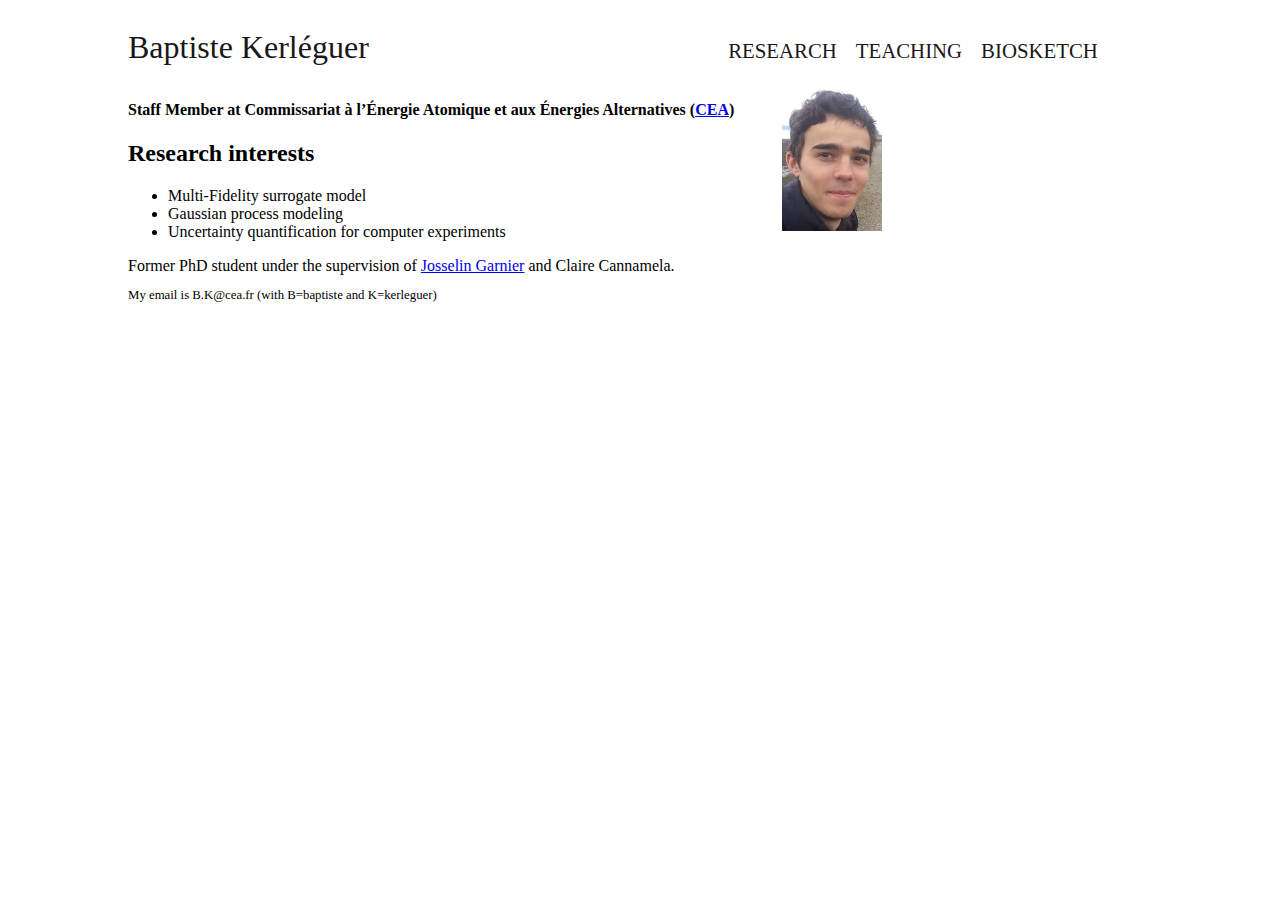
<file: index.html>
<!DOCTYPE html>
<html lang="fr">
    <head>
        <meta charset="UTF-8">
        <meta http-equiv="X-UA-Compatible" content="IE=edge">
		<link rel="stylesheet" href="style.css" />
        <title>Baptiste KERLEGUER</title>
        <meta name="description" content="">
        <meta name="viewport" content="width=device-width, initial-scale=1">
	<link rel="icon" href="https://ehbihenscoding.github.io/kerleguer/icon.PNG" />
    </head>
    <body>
		<div id="bloc_page">
		<header>
		<h1><a href="index.html">Baptiste Kerléguer</a></h1>
		<nav>
	    	<ul>
	    	    <li><a href="research.html">Research</a></li>
	    	    <li><a href="teaching.html">Teaching</a></li>
	    	    <li><a href="biosketch.html">Biosketch</a></li>
	    	</ul>
		</nav>
		</header>
		<section>
			<main>
			<h4>Staff Member at Commissariat à l’Énergie Atomique et aux Énergies Alternatives (<a href="https://www.cea.fr/">CEA</a>)</h4>
			<h2> Research interests </h2>
			<ul> 
				<li> Multi-Fidelity surrogate model </li>
				<li> Gaussian process modeling </li>
				<li> Uncertainty quantification for computer experiments </li>
			</ul>
			Former PhD student under the supervision of <A HREF="https://josselin-garnier.org/">Josselin Garnier</A> and Claire Cannamela.
			<p>My email is B.K@cea.fr (with B=baptiste and K=kerleguer)</p>
			</main>
			<aside>
				<img src="PhotoBaptiste.JPG" alt="Baptiste Kerleguer" width="100">
			</aside>
		</section>
        
        <footer>
			
        </footer>
		</div>
    </body>
</html>
</file>
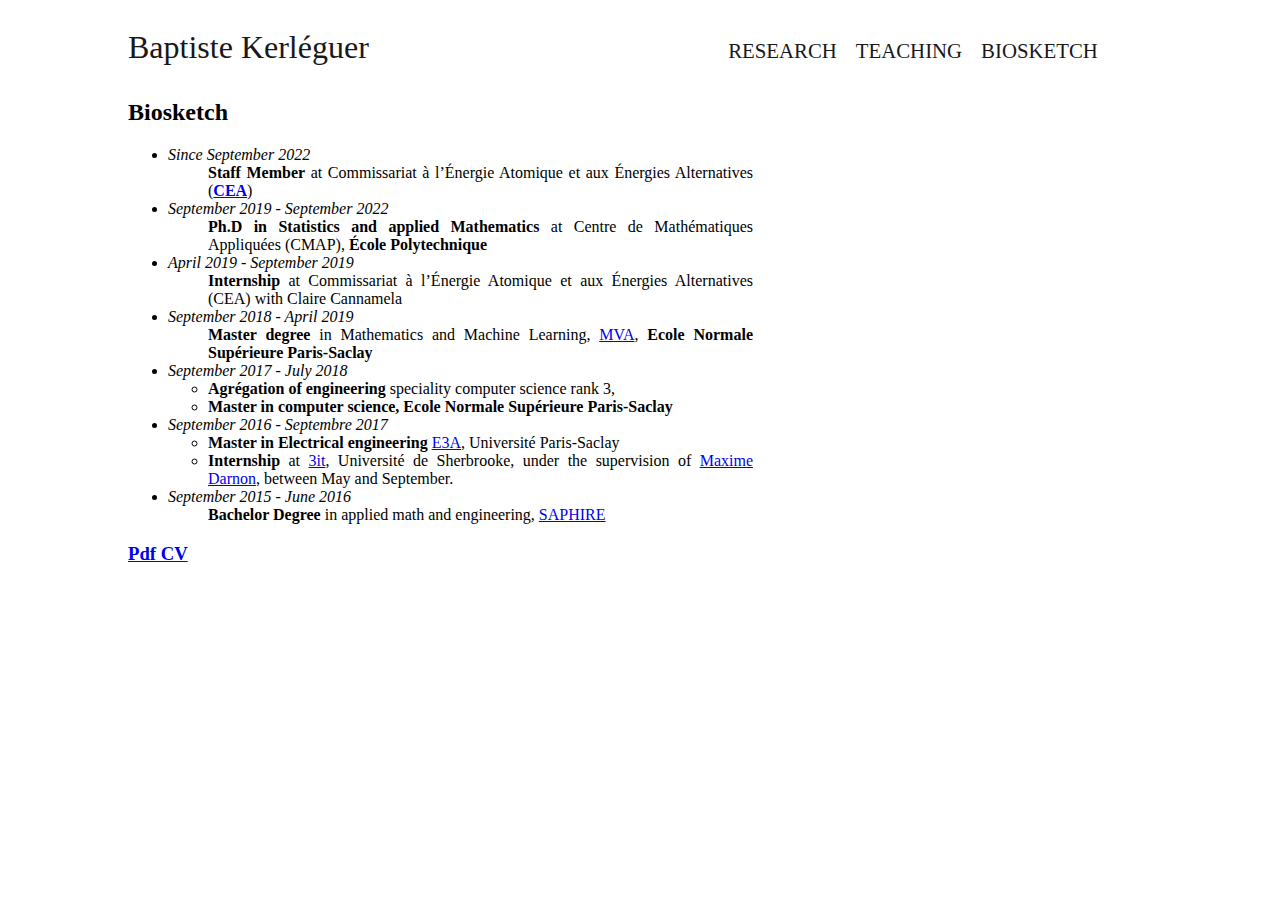
<file: biosketch.html>
<!DOCTYPE html>
<html lang="fr">
    <head>
        <meta charset="UTF-8">
        <meta http-equiv="X-UA-Compatible" content="IE=edge">
		<link rel="stylesheet" href="style.css" />
        <title>Baptiste KERLEGUER</title>
        <meta name="description" content="">
        <meta name="viewport" content="width=device-width, initial-scale=1">
	<link rel="icon" href="https://ehbihenscoding.github.io/kerleguer/icon.PNG" />
    </head>
    <body>
		<div id="bloc_page">
		<header>
		<h1><a href="index.html">Baptiste Kerléguer</a></h1>
		<nav>
	    	<ul>
	    	    <li><a href="research.html">Research</a></li>
	    	    <li><a href="teaching.html">Teaching</a></li>
	    	    <li><a href="biosketch.html">Biosketch</a></li>
	    	</ul>
		</nav>
		</header>
        
		<section>
			<main>
			<h2> Biosketch </h2>
		    <ul>
                <li><i>Since September 2022</i>
                    <ul><strong>Staff Member</strong> at Commissariat à l’Énergie Atomique et aux Énergies Alternatives (<strong><a href="https://www.cea.fr/">CEA</a></strong>)</ul></li>
                <li><i>September 2019 - September 2022</i>
                    <ul><strong>Ph.D in Statistics and applied Mathematics</strong> at Centre de Mathématiques Appliquées (CMAP), <strong>École Polytechnique</strong></ul></li>
                <li><i>April 2019 - September 2019</i> 
                    <ul><strong>Internship</strong> at Commissariat à l’Énergie Atomique et aux Énergies Alternatives (CEA) with Claire Cannamela</ul></li>
                <li><i>September 2018 - April 2019</i>
                    <ul><strong>Master degree</strong> in Mathematics and Machine Learning, <a href="https://www.master-mva.com/">MVA</a>, <strong>Ecole Normale Supérieure Paris-Saclay</strong> </ul></li>
                <li><i>September 2017 - July 2018</i><ul>
                    <li><strong>Agrégation of engineering</strong> speciality computer science rank 3,</li>
                    <li><strong>Master in computer science, Ecole Normale Supérieure Paris-Saclay</strong></li></ul>
                <li><i>September 2016 - Septembre 2017</i><ul>
                    <li><strong>Master in Electrical engineering</strong> <a href="https://www.universite-paris-saclay.fr/formation/master/electronique-energie-electrique-automatique/m1-e3a-site-orsay-gif#programme">E3A</a>, Université Paris-Saclay</li>
                    <li><strong>Internship</strong> at <a href="https://www.usherbrooke.ca/3it/fr/">3it</a>, Université de Sherbrooke, under the supervision of <a href="https://www.usherbrooke.ca/recherche/specialistes/?getSpecialist=302770&page=1">Maxime Darnon</a>, between May and September.</li>
                </ul></li>
                <li><i>September 2015 - June 2016 </i>
                    <ul><strong>Bachelor Degree</strong> in applied math and engineering, <a href="http://saphire.ens-paris-saclay.fr/">SAPHIRE</a></ul></li>
            </ul>

            <h3><a href="resume_cv.pdf">Pdf CV</a></h3>
			</main>
		</section>
		
        
        <footer>
			
        </footer>
		</div>
    </body>
</html>
</file>
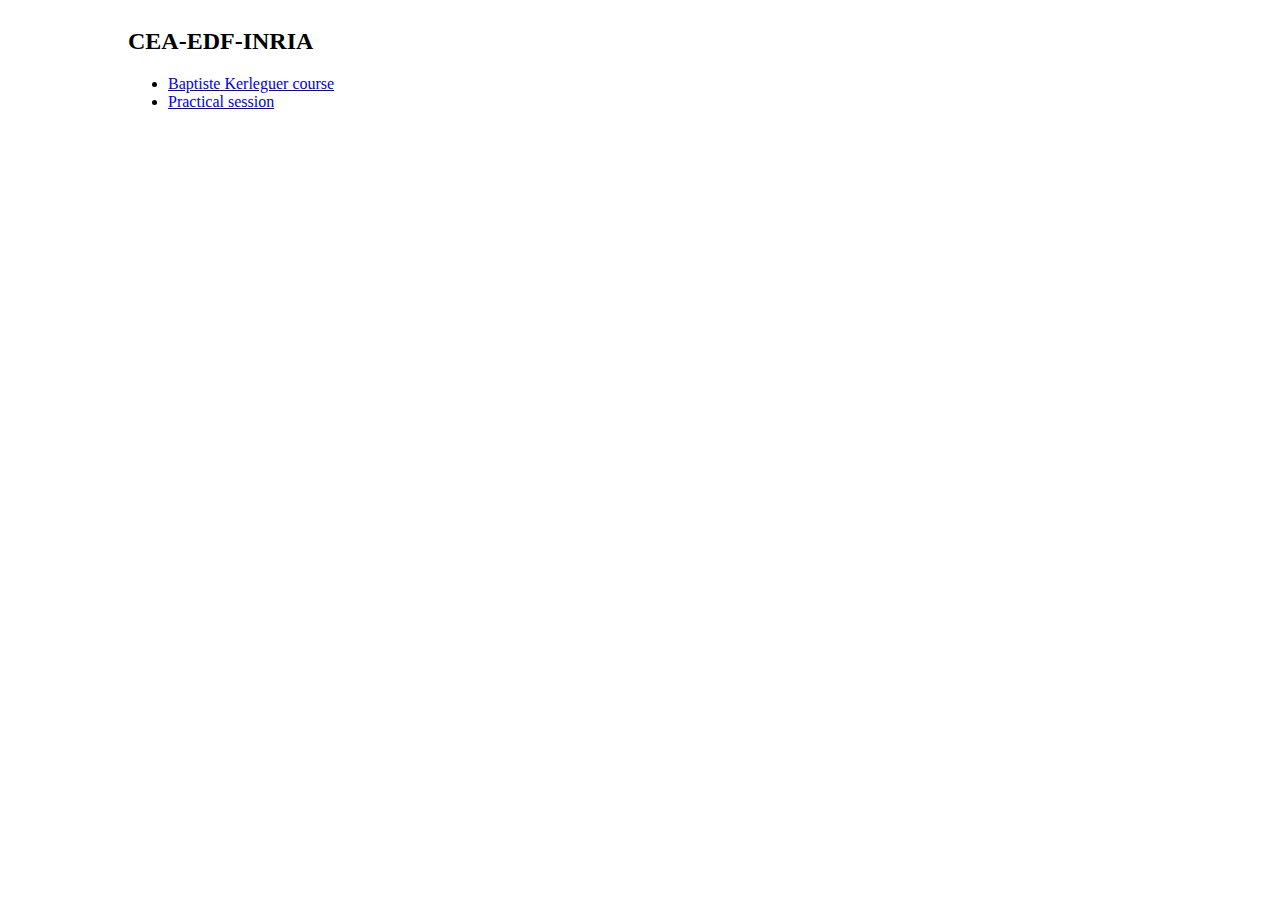
<file: ceaedfinria.html>
<!DOCTYPE html>
<html lang="fr">
    <head>
        <meta charset="UTF-8">
        <meta http-equiv="X-UA-Compatible" content="IE=edge">
		<link rel="stylesheet" href="style.css" />
        <title>Baptiste KERLEGUER</title>
        <meta name="description" content="">
        <meta name="viewport" content="width=device-width, initial-scale=1">
	<link rel="icon" href="https://ehbihenscoding.github.io/kerleguer/icon.PNG" />
    </head>
    <body>
		<div id="bloc_page">
        
		<section>
			<main>
			<h2> CEA-EDF-INRIA </h2>
		    <ul>
                <li> <a href="Cours02.pdf">Baptiste Kerleguer course</a> </li>
                <li> <a href="Practical.zip">Practical session</a>  </li>               
            </ul>
			</main>
		</section>
		
        
        <footer>
			
        </footer>
		</div>
    </body>
</html>
</file>
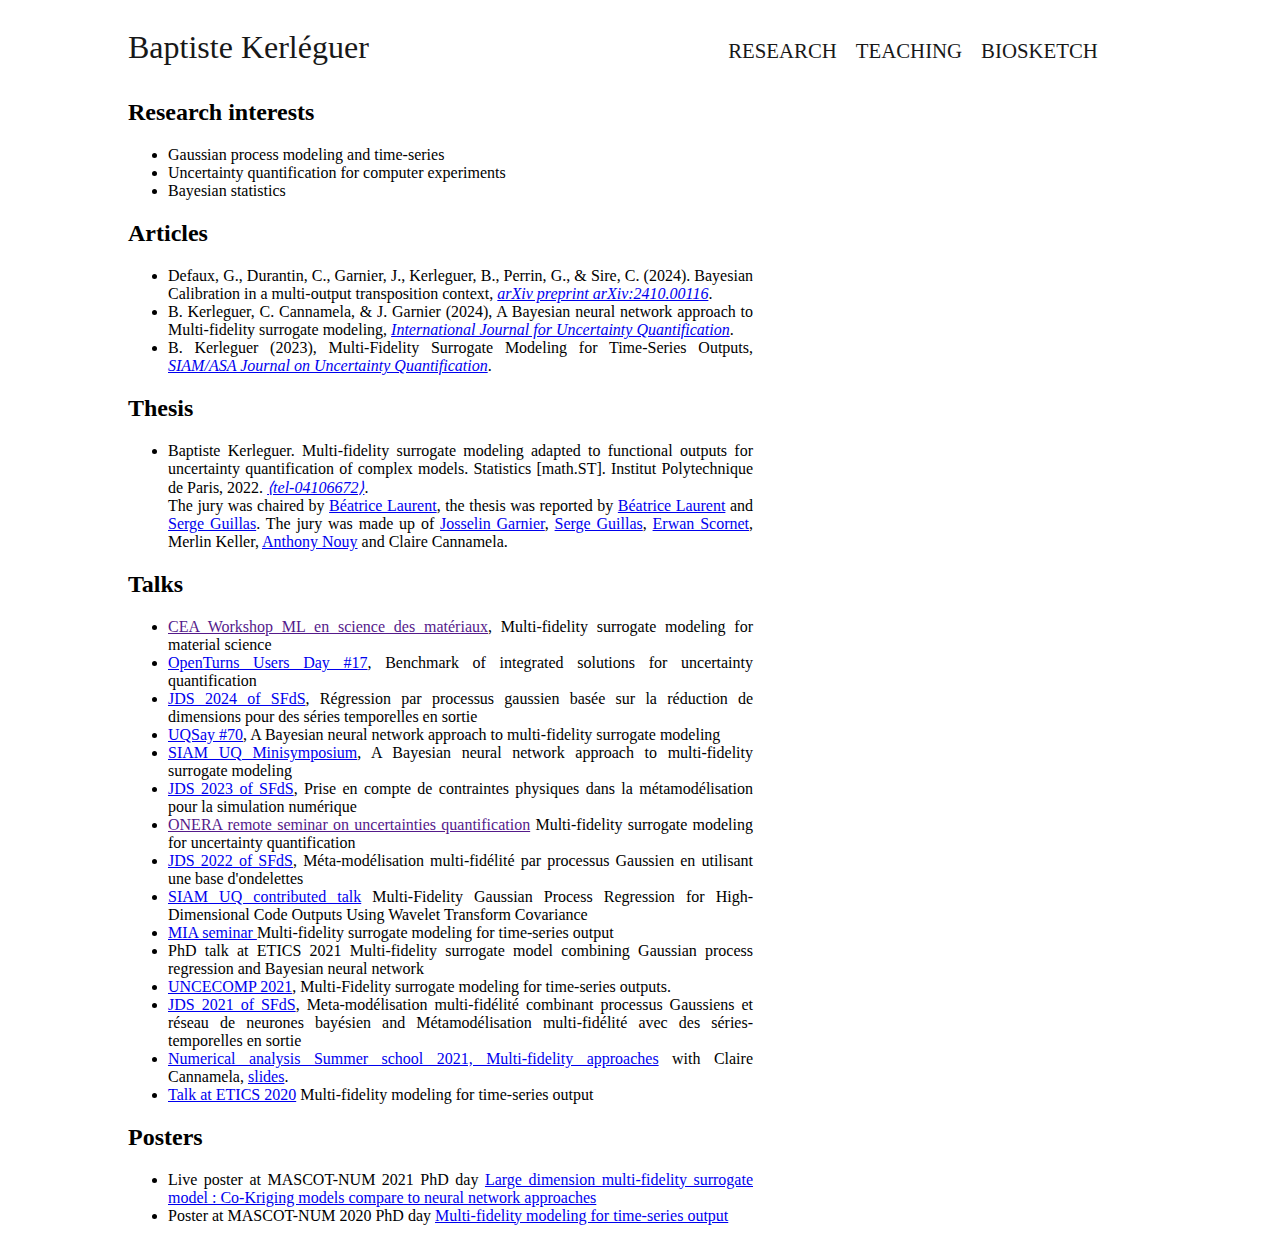
<file: research.html>
<!DOCTYPE html>
<html lang="fr">
    <head>
        <meta charset="UTF-8">
        <meta http-equiv="X-UA-Compatible" content="IE=edge">
		<link rel="stylesheet" href="style.css" />
        <title>Baptiste KERLEGUER</title>
        <meta name="description" content="">
        <meta name="viewport" content="width=device-width, initial-scale=1">
	<link rel="icon" href="https://ehbihenscoding.github.io/kerleguer/icon.PNG" />
    </head>
    <body>
		<div id="bloc_page">
		<header>
		<h1><a href="index.html">Baptiste Kerléguer</a></h1>
		<nav>
	    	<ul>
	    	    <li><a href="research.html">Research</a></li>
	    	    <li><a href="teaching.html">Teaching</a></li>
	    	    <li><a href="biosketch.html">Biosketch</a></li>
	    	</ul>
		</nav>
		</header>
        
		<section>
			<main>
			<h2> Research interests </h2>
			<ul> 
				<li> Gaussian process modeling and time-series</li>
				<li> Uncertainty quantification for computer experiments </li>
				<li> Bayesian statistics</li>
			</ul>
			<h2> Articles</h2>
			<ul>
				<li>Defaux, G., Durantin, C., Garnier, J., Kerleguer, B., Perrin, G., & Sire, C. (2024). Bayesian Calibration in a multi-output transposition context, <A HREF="https://arxiv.org/abs/2410.00116"><i>arXiv preprint arXiv:2410.00116</i></A>.</li>
				<li>B. Kerleguer, C. Cannamela, & J. Garnier (2024), A Bayesian neural network approach to Multi-fidelity surrogate modeling, <A HREF="https://doi.org/10.1615/Int.J.UncertaintyQuantification.2023044584"><i>International Journal for Uncertainty Quantification</i></A>.</li>
				<li>B. Kerleguer (2023), Multi-Fidelity Surrogate Modeling for Time-Series Outputs, <A HREF="https://doi.org/10.1137/20M1386694"><i>SIAM/ASA Journal on Uncertainty Quantification</i></A>.</li>

			</ul>
			<h2> Thesis</h2>
			<ul>
				<li> Baptiste Kerleguer. Multi-fidelity surrogate modeling adapted to functional outputs for uncertainty quantification of complex models. Statistics [math.ST]. Institut Polytechnique de Paris, 2022. <A HREF="https://theses.hal.science/tel-04106672"><i>⟨tel-04106672⟩</i></A>.<br>
					The jury was chaired by <A HREF="https://perso.math.univ-toulouse.fr/laurent/">Béatrice Laurent</A>, the thesis was reported by <A HREF="https://perso.math.univ-toulouse.fr/laurent/">Béatrice Laurent</A> and <A HREF="https://www.ucl.ac.uk/statistics/people/sergeguillas">Serge Guillas</A>. The jury was made up of <A HREF="https://josselin-garnier.org/">Josselin Garnier</A>, <A HREF="https://www.ucl.ac.uk/statistics/people/sergeguillas">Serge Guillas</A>, <A HREF="https://erwanscornet.github.io/">Erwan Scornet</A>, Merlin Keller, <A HREF="https://anthony-nouy.github.io/">Anthony Nouy</A> and Claire Cannamela. </li>
					
					
			</ul>
			<h2> Talks</h2>
			<ul>
				<li><a href="">CEA Workshop ML en science des matériaux</a>, Multi-fidelity surrogate modeling for material science</li>
				<li><a href="https://github.com/openturns/openturns/wiki/User-day-%2317-2024">OpenTurns Users Day #17</a>, Benchmark of integrated solutions for uncertainty quantification</li>
				<li><a href="https://jds2024.sciencesconf.org/">JDS 2024 of SFdS</a>, Régression par processus gaussien basée sur la réduction de dimensions pour des séries temporelles en sortie</li>
				<li><a href="https://www.uqsay.org/2024/02/uqsay-70.html">UQSay #70</a>, A Bayesian neural network approach to multi-fidelity surrogate
					modeling</li>
				<li><a href="https://meetings.siam.org/sess/dsp_programsess.cfm?SESSIONCODE=78489">SIAM UQ Minisymposium</a>, A Bayesian neural network approach to multi-fidelity surrogate
					modeling</li>
				<li><a href="https://jds2023.sciencesconf.org/">JDS 2023 of SFdS</a>, Prise en compte de contraintes physiques dans la métamodélisation pour la simulation numérique</li>
				<li><A HREF="">ONERA remote seminar on uncertainties quantification</A> Multi-fidelity surrogate modeling for uncertainty quantification</li>
				<li><a href="https://jds22.sciencesconf.org/">JDS 2022 of SFdS</a>, Méta-modélisation multi-fidélité par processus Gaussien en utilisant une base d'ondelettes</li>
				<li><A HREF="https://meetings.siam.org/sess/dsp_programsess.cfm?SESSIONCODE=74242">SIAM UQ contributed talk</A> Multi-Fidelity Gaussian Process Regression for High-Dimensional Code Outputs Using Wavelet Transform Covariance</li>
				<li><A HREF="https://mia-ps.inrae.fr/seminaires-miaps">MIA seminar </A> Multi-fidelity surrogate modeling for time-series output</li>
				<li><A HREF="https://www.gdr-mascotnum.fr/media/etics2021_kerleguer.pdf"></A>PhD talk at ETICS 2021</A> Multi-fidelity surrogate model combining Gaussian process regression and Bayesian neural network</li>
				<li><A HREF="https://2021.compdyn.org/files/uploads/general/2021_programme.pdf">UNCECOMP 2021</A>, Multi-Fidelity surrogate modeling for time-series outputs.</li>
				<li><a href="https://jds2021.sciencesconf.org/">JDS 2021 of SFdS</a>, Meta-modélisation multi-fidélité combinant processus Gaussiens et réseau de neurones bayésien and Métamodélisation multi-fidélité avec des séries-temporelles en sortie</li>
				<li><A HREF="http://www-hpc.cea.fr/SummerSchools/SummerSchools2021-NASS.htm">Numerical analysis Summer school 2021, Multi-fidelity approaches</A> with Claire Cannamela, <a href="https://www.gdr-mascotnum.fr/summer_school2021.html">slides</a>.</li>
				<li><A HREF="https://www.gdr-mascotnum.fr/media/etics2020_kerleguer.pdf">Talk at ETICS 2020</A> Multi-fidelity modeling for time-series output</li>
			</ul>
			<h2> Posters</h2>
			<ul>
				<li>Live poster at MASCOT-NUM 2021 PhD day <A HREF="https://www.gdr-mascotnum.fr/mascot21.html">Large dimension multi-fidelity surrogate model : Co-Kriging models compare to neural network approaches</A> </li>
				<li>Poster at MASCOT-NUM 2020 PhD day <A HREF="https://www.gdr-mascotnum.fr/mascotphd20.html">Multi-fidelity modeling for time-series output</A></li>
			</ul>
			</main>
		</section>
		
        
        <footer>
			
        </footer>
		</div>
    </body>
</html>
</file>
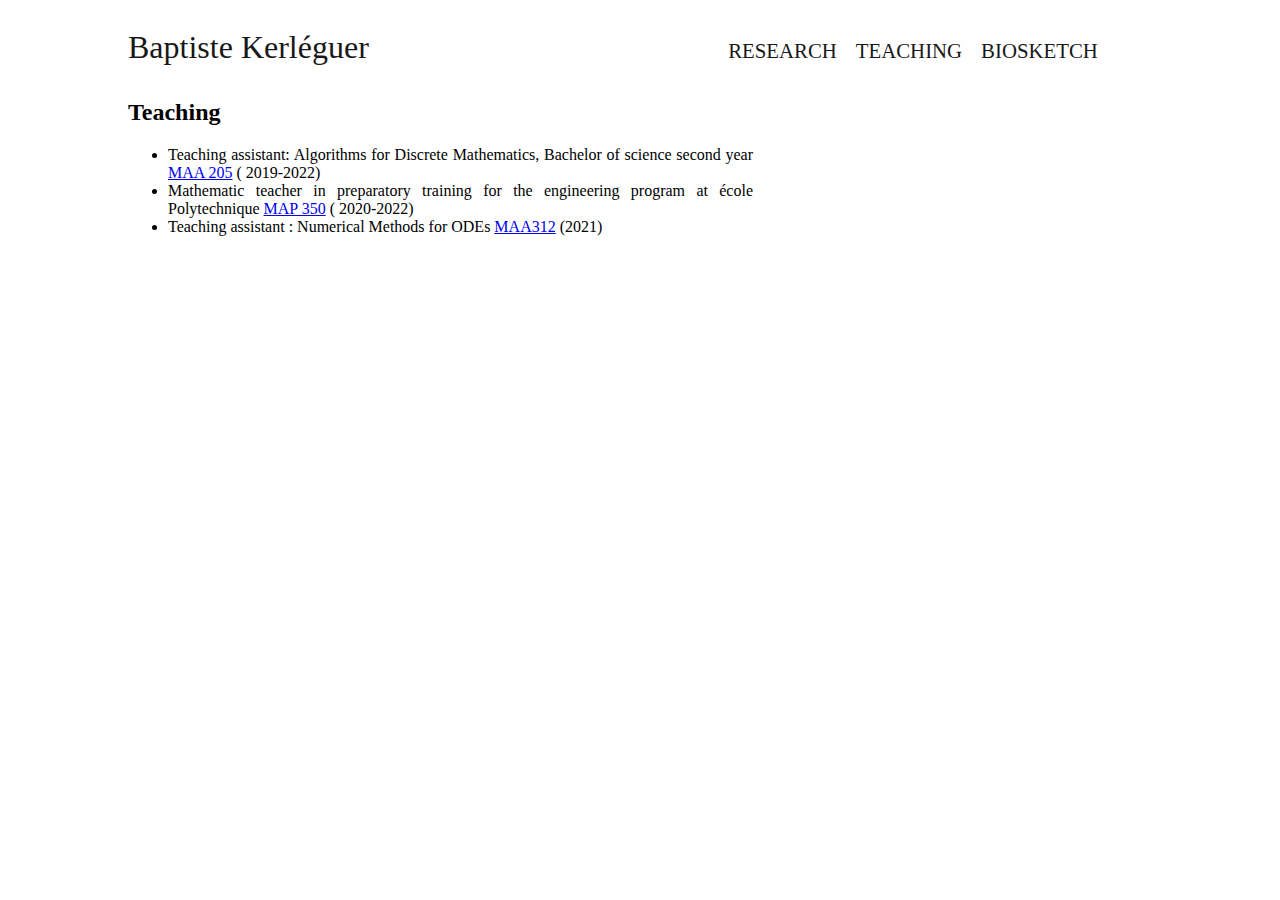
<file: teaching.html>
<!DOCTYPE html>
<html lang="fr">
    <head>
        <meta charset="UTF-8">
        <meta http-equiv="X-UA-Compatible" content="IE=edge">
		<link rel="stylesheet" href="style.css" />
        <title>Baptiste KERLEGUER</title>
        <meta name="description" content="">
        <meta name="viewport" content="width=device-width, initial-scale=1">
	<link rel="icon" href="https://ehbihenscoding.github.io/kerleguer/icon.PNG" />
    </head>
    <body>
		<div id="bloc_page">
		<header>
		<h1><a href="index.html">Baptiste Kerléguer</a></h1>
		<nav>
	    	<ul>
	    	    <li><a href="research.html">Research</a></li>
	    	    <li><a href="teaching.html">Teaching</a></li>
	    	    <li><a href="biosketch.html">Biosketch</a></li>
	    	</ul>
		</nav>
		</header>
        
		<section>
			<main>
			<h2> Teaching </h2>
			<ul> 
				<li>Teaching assistant: Algorithms for Discrete Mathematics, Bachelor of science second year <A HREF="https://moodle.polytechnique.fr/course/view.php?id=10198">MAA 205</A> ( 2019-2022)</li>
				<li>Mathematic teacher in preparatory training for the engineering program at école Polytechnique <A HREF="https://moodle.polytechnique.fr/course/view.php?id=11446">MAP 350</A> ( 2020-2022)</li>
				<li>Teaching assistant : Numerical Methods for ODEs <a href="https://moodle.polytechnique.fr/course/view.php?id=10519">MAA312</a> (2021)</li>
			</ul>
			
			</main>
		</section>
		
        
        <footer>
			
        </footer>
		</div>
    </body>
</html>
</file>
<file: style.css>
body
{
}

#bloc_page
{
    width: 1024px;
    margin: auto;
}

#redimensionnez
{
    display: inline-block;
    position: fixed;
    top: 0;
    right: 0;
    color: white;
    background-color: black;
}
    

section h1, footer h1, nav a
{
    font-weight: normal;
    text-transform: uppercase;
}

@media all and (max-width: 1024px)
{
    #bloc_page
    {
        width: auto;
    }
}

/* Header */

header
{
}

#titre_principal
{
    display: inline-block;
}

header h1
{
    font-family: 'BallparkWeiner', serif;
    font-size: 2em;
    font-weight: normal;
}

header a
{
    font-size: 1em;
    color: #181818;
    /* padding-bottom: 3px; */
    text-decoration: none;
}

header a:hover
{
    color: #760001;
    /* border-bottom: 3px solid #760001;*/
}

#logo, header h1
{
    display: inline-block;
    margin-bottom: 0px;
}

header h2
{
    font-family: Dayrom, serif;
    font-size: 1.1em;
    margin-top: 0px;
    font-weight: normal;
}

/* Navigation */


nav
{
    display: inline-block;
    width: 740px;
    text-align: right;
}

nav ul
{
    list-style-type: none;
}

nav li
{
    display: inline-block;
    margin-right: 15px;
}

nav a
{
    font-size: 1.3em;
    color: #181818;
    padding-bottom: 3px;
    text-decoration: none;
}

nav a:hover
{
    color: #760001;
    border-bottom: 3px solid #760001;
}

@media all and (max-width: 1024px)
{
    nav
    {
        width: auto;
        text-align: left;
    }
    
    nav li
    {
        display: block;
        padding-left: 4px;
    }
    
    nav a
    {
        font-size: 1.1em;
    }
    
    nav a:hover
    {
        border-bottom: 0;
    }
}

/* Corps */

main, aside
{
    display: inline-block;
    vertical-align: top;
    text-align: justify;
}

main
{
    width: 625px;
    margin-right: 15px;
}

.ico_categorie
{
    vertical-align: middle;
    margin-right: 8px;
}

main p
{
    font-size: 0.8em;
}
/* La photo sur la première page */
aside
{
    flex: 1.2;
    position: relative;
    border-radius: 5px;
    padding: 10px;
    color: white;
    font-size: 0.9em;
}
aside img
{
    margin-right: 5px;
}

@media all and (max-width: 1024px)
{
    main, aside
    {
        width: auto;
        display: block;
        margin-bottom: 10px;
    }
}
</file>
